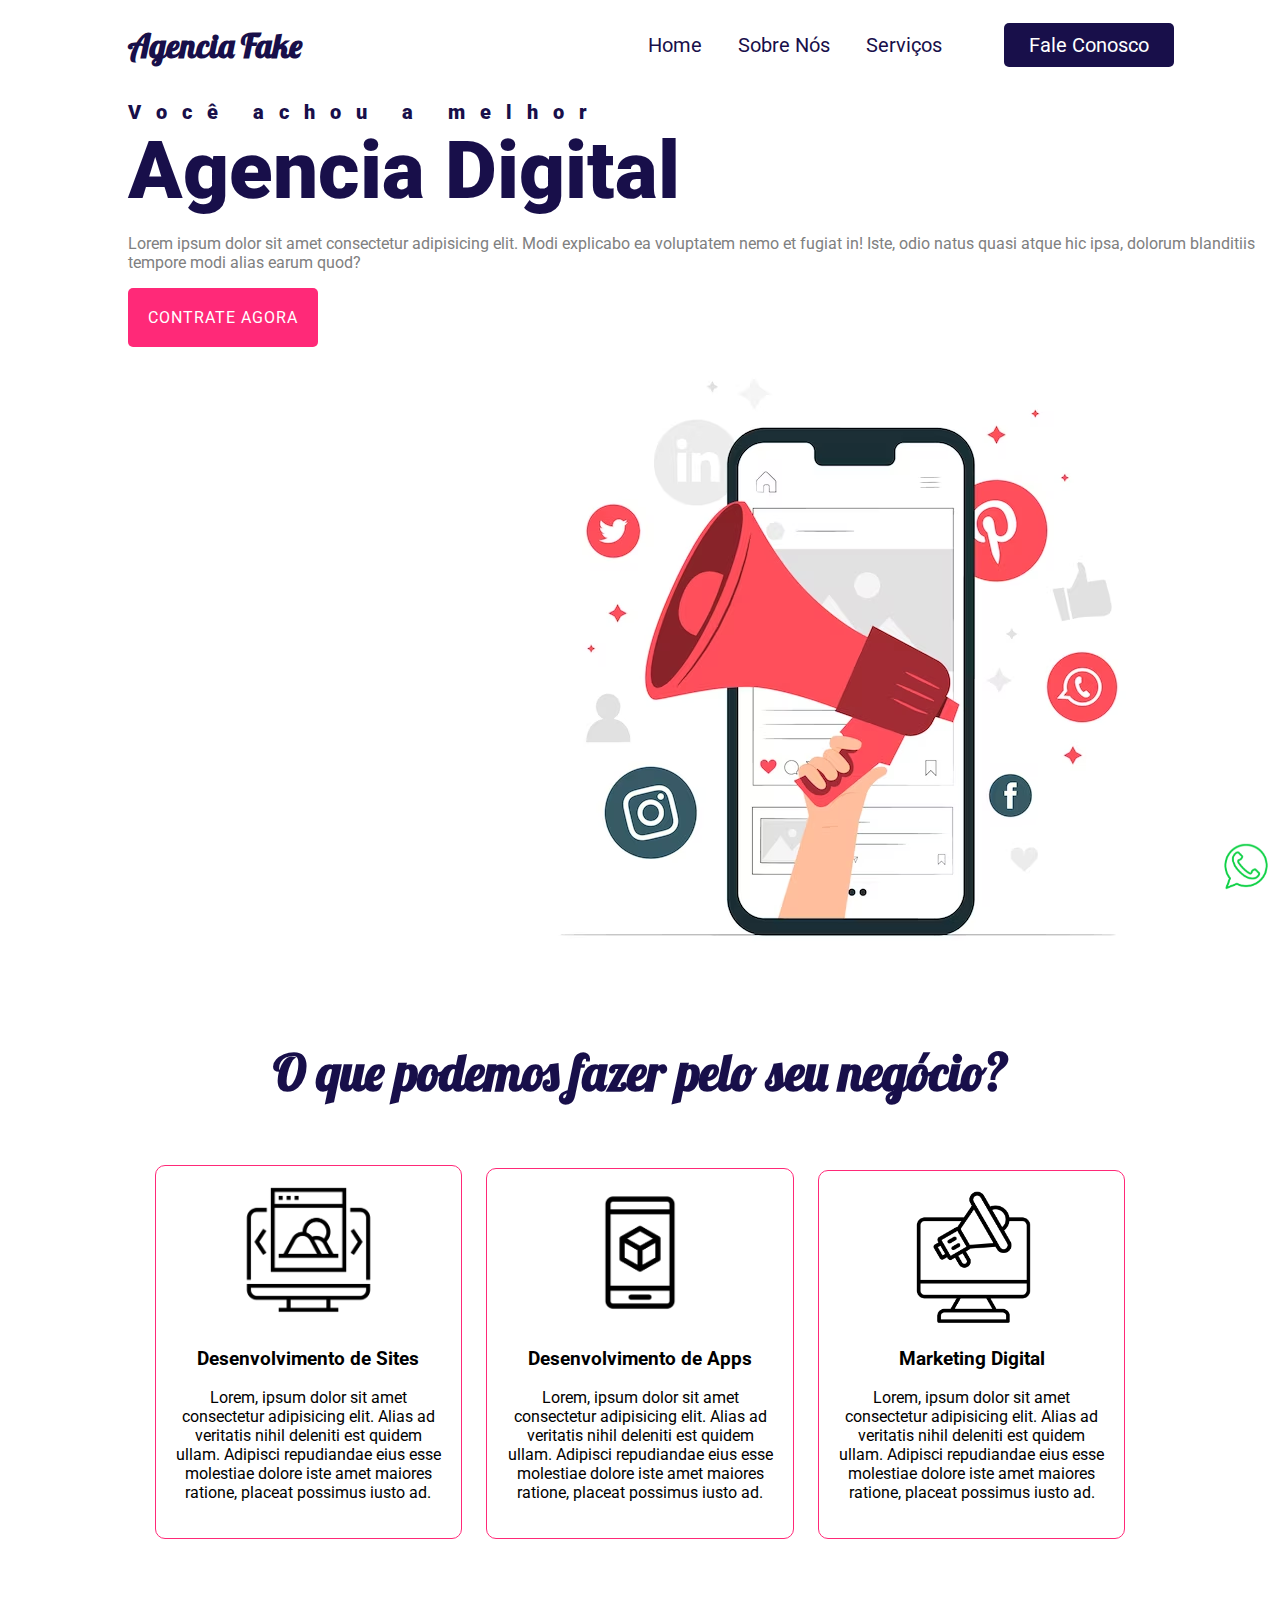
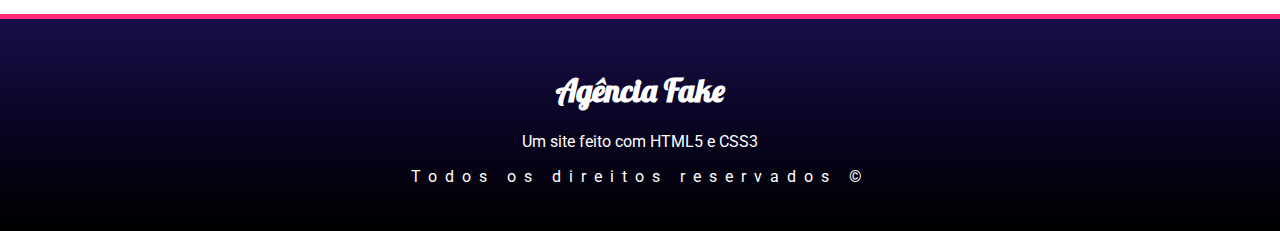
<file: index.html>
<!DOCTYPE html>
<html lang="PT-BR">
<head>
    <meta charset="UTF-8">
    <meta http-equiv="X-UA-Compatible" content="IE=edge">
    <meta name="viewport" content="width=device-width, initial-scale=1.0">
    <title>Agência FAKE</title>
    <meta name="description" content="Um site de exemplo do módulo de CSS">
    <meta name="keywords" content="Agencia Digital, CSS, HTML">
    <link rel="stylesheet" href="./estilo.css">
    <link rel="stylesheet" href="./responsivo.css">
</head>
<body>
    <nav class="navbar">
        <div class="logo">
            <h1>Agencia Fake</h1>
        </div>
        <div class="menu">
            <a href="#">Home</a>
            <a href="#">Sobre Nós</a>
            <a href="#">Serviços</a>
            <a id="botao" href="#">Fale Conosco</a>
        </div>
    </nav>
    <header class="header">
        <div class="headline">
            <h2 style="letter-spacing:15px;">Você achou a melhor</h2>
            <h2 style="font-size: 80px;">Agencia Digital</h2>
            <p>Lorem ipsum dolor sit amet consectetur adipisicing elit. Modi explicabo ea voluptatem nemo et fugiat in! Iste, odio natus quasi atque hic ipsa, dolorum blanditiis tempore modi alias earum quod?</p>
            <a class="contact-btn" href="#">Contrate agora</a>
        </div>
        <div class="img-headline">
            <img src="./images/background.avif">
        </div>
    </header>
    <section>
        <h2>O que podemos fazer pelo seu negócio?</h2>
        <div class="servicos">
            <div class="card">
                <img src="./images/noun-website-1453254.png">
                <div style="padding: 12px 0px 0px 0px;" class="card-text">
                    <h3>Desenvolvimento de Sites</h3>
                    <p>Lorem, ipsum dolor sit amet consectetur adipisicing elit. Alias ad veritatis nihil deleniti est quidem ullam. Adipisci repudiandae eius esse molestiae dolore iste amet maiores ratione, placeat possimus iusto ad.</p>
            </div>
            <div class="texto-oculto">
                <h3></h3>
                <p style="font-size: 18px;">Lorem, ipsum dolor sit amet consectetur adipisicing elit. Alias ad veritatis nihil deleniti est quidem ullam. Adipisci repudiandae eius esse molestiae dolore iste amet maiores ratione, placeat possimus iusto ad.
                Lorem ipsum dolor sit amet consectetur adipisicing elit. Odit eligendi possimus natus minus dolorem suscipit cumque vitae aut, ipsa nisi eveniet iusto doloribus perferendis reprehenderit consequuntur et, id obcaecati autem?</p>
            </div>
            </div>
            <div class="card">
                <img src="./images/noun-app-1295152.png">
                <div class="card-text">
                <h3>Desenvolvimento de Apps</h3>
                <p>Lorem, ipsum dolor sit amet consectetur adipisicing elit. Alias ad veritatis nihil deleniti est quidem ullam. Adipisci repudiandae eius esse molestiae dolore iste amet maiores ratione, placeat possimus iusto ad.</p>
                </div>
                <div class="texto-oculto">
                    <pp style="font-size: 19px;">Lorem, ipsum dolor sit amet consectetur adipisicing elit. Alias ad veritatis nihil deleniti est quidem ullam. Adipisci repudiandae eius esse molestiae dolore iste amet maiores ratione, placeat possimus iusto ad.
                    Lorem ipsum dolor sit amet consectetur adipisicing elit. Odit eligendi possimus natus minus dolorem suscipit cumque vitae aut, ipsa nisi eveniet iusto doloribus perferendis reprehenderit consequuntur et, id obcaecati autem?
                    </p>
                </div>
            </div>
            <div class="card">
                <img src="./images/noun-digital-marketing-5735584.png">
                <div class="card-text">
                    <h3>Marketing Digital</h3>
                    <p>Lorem, ipsum dolor sit amet consectetur adipisicing elit. Alias ad veritatis nihil deleniti est quidem ullam. Adipisci repudiandae eius esse molestiae dolore iste amet maiores ratione, placeat possimus iusto ad.</p>
                </div>
                <div class="texto-oculto">
                    <pp style="font-size: 18px;">Lorem, ipsum dolor sit amet consectetur adipisicing elit. Alias ad veritatis nihil deleniti est quidem ullam. Adipisci repudiandae eius esse molestiae dolore iste amet maiores ratione, placeat possimus iusto ad.
                    Lorem ipsum dolor sit amet consectetur adipisicing elit. Odit eligendi possimus natus minus dolorem suscipit cumque vitae aut, ipsa nisi eveniet iusto doloribus perferendis reprehenderit consequuntur et, id obcaecati autem?
                        </p>
                </div>
            </div>
        </div>
    </section>
    <footer>
        <div class="logo-rodape">
            <h1 class="agencia">Agência Fake</h1>
            <div class="menu-footer">
                <a href="#">Home</a>
                <a href="#">Sobre Nós</a>
                <a href="#">Serviços</a>
                <a href="#">Trabalhe Conosco</a>
            </div>
            <p>Um site feito com HTML5 e CSS3</p>
        </div>
        <p class="right">Todos os direitos reservados ©</p>
    </footer>
    <a href="https://api.whatsapp.com/send?phone=5521999999999" target="_blank"><img class="wpp" src="./images/noun-phone-call-5336160.png"></a>
</body>
</html>
</file>
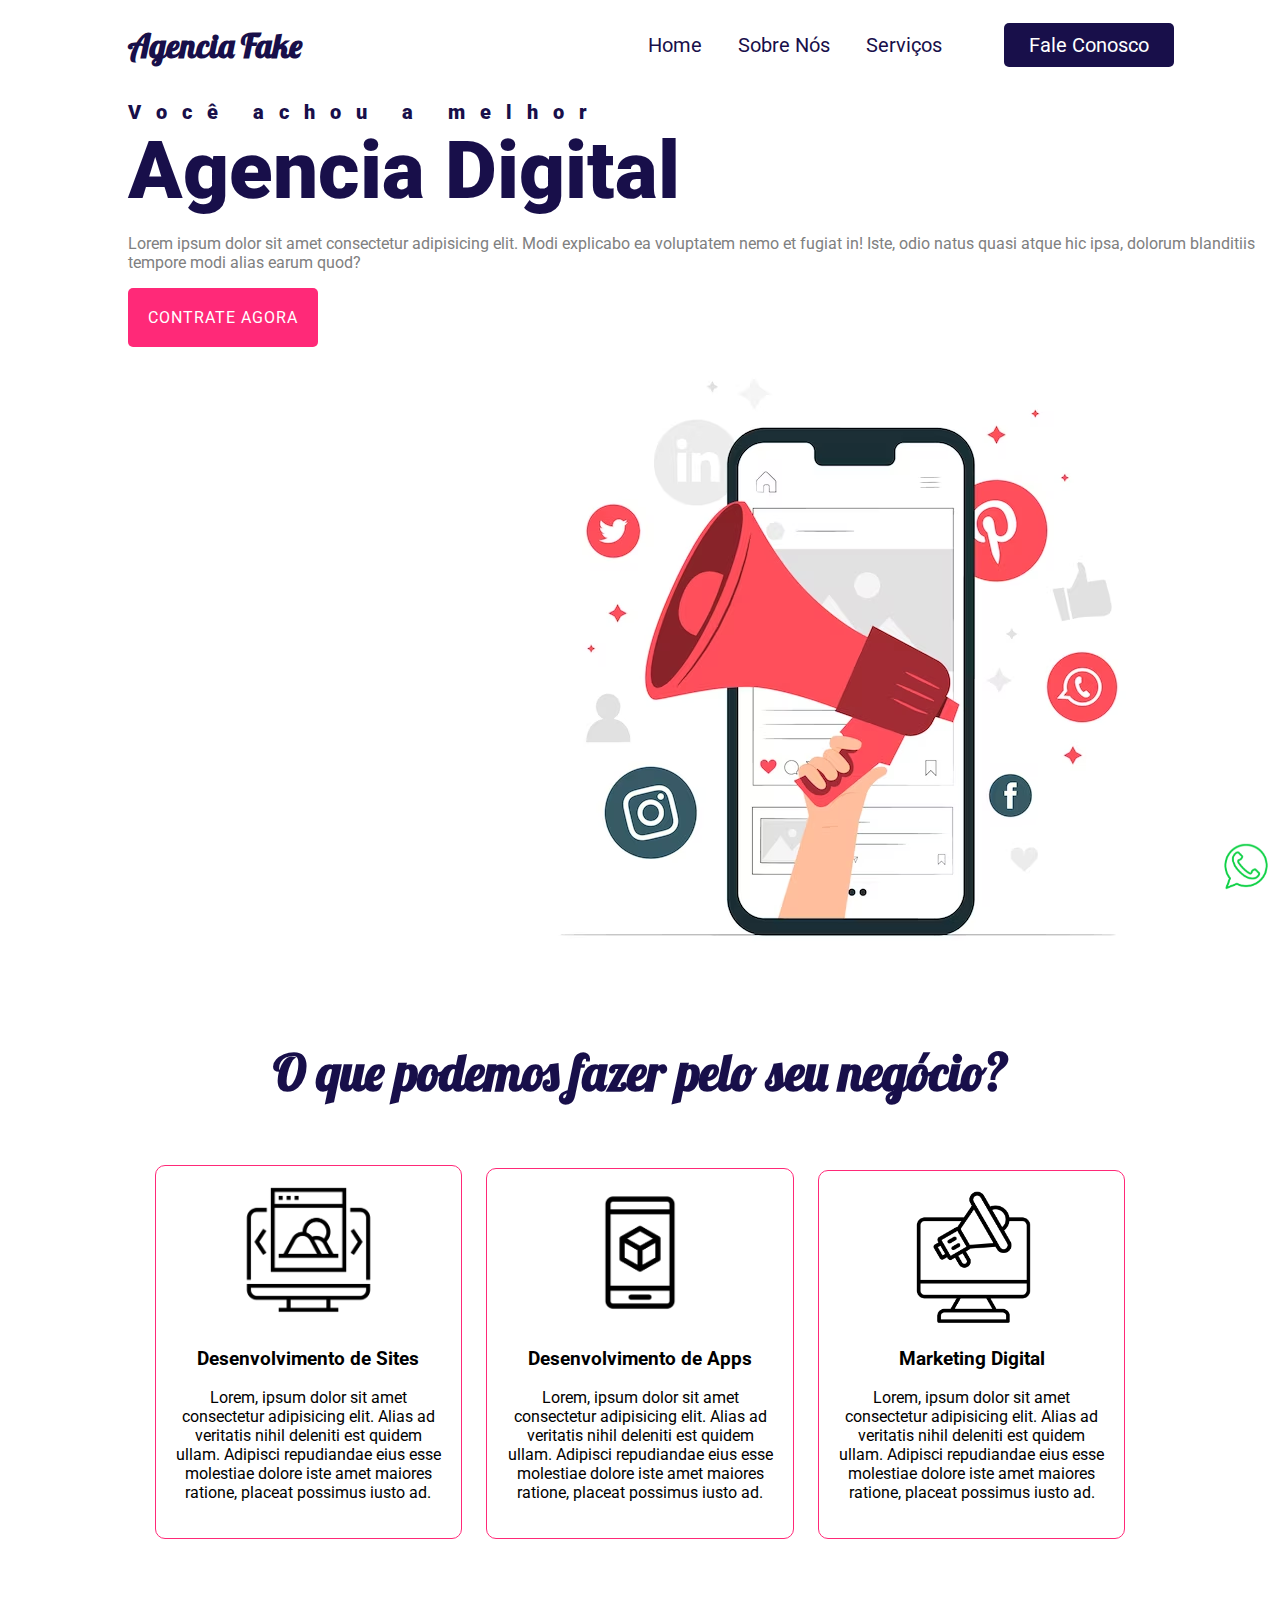
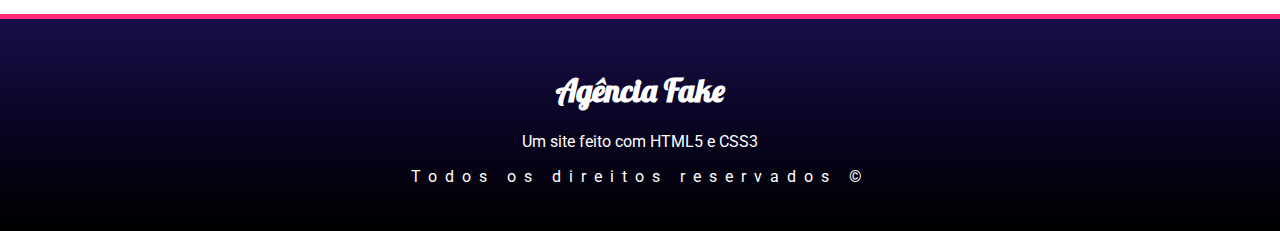
<file: agencia-fake/index.html>
<!DOCTYPE html>
<html lang="PT-BR">
<head>
    <meta charset="UTF-8">
    <meta http-equiv="X-UA-Compatible" content="IE=edge">
    <meta name="viewport" content="width=device-width, initial-scale=1.0">
    <title>Agência FAKE</title>
    <meta name="description" content="Um site de exemplo do módulo de CSS">
    <meta name="keywords" content="Agencia Digital, CSS, HTML">
    <link rel="stylesheet" href="./estilo.css">
    <link rel="stylesheet" href="./responsivo.css">
</head>
<body>
    <nav class="navbar">
        <div class="logo">
            <h1>Agencia Fake</h1>
        </div>
        <div class="menu">
            <a href="#">Home</a>
            <a href="#">Sobre Nós</a>
            <a href="#">Serviços</a>
            <a id="botao" href="#">Fale Conosco</a>
        </div>
    </nav>
    <header class="header">
        <div class="headline">
            <h2 style="letter-spacing:15px;">Você achou a melhor</h2>
            <h2 style="font-size: 80px;">Agencia Digital</h2>
            <p>Lorem ipsum dolor sit amet consectetur adipisicing elit. Modi explicabo ea voluptatem nemo et fugiat in! Iste, odio natus quasi atque hic ipsa, dolorum blanditiis tempore modi alias earum quod?</p>
            <a class="contact-btn" href="#">Contrate agora</a>
        </div>
        <div class="img-headline">
            <img src="./background.avif">
        </div>
    </header>
    <section>
        <h2>O que podemos fazer pelo seu negócio?</h2>
        <div class="servicos">
            <div class="card">
                <img src="./noun-website-1453254.png">
                <div style="padding: 12px 0px 0px 0px;" class="card-text">
                    <h3>Desenvolvimento de Sites</h3>
                    <p>Lorem, ipsum dolor sit amet consectetur adipisicing elit. Alias ad veritatis nihil deleniti est quidem ullam. Adipisci repudiandae eius esse molestiae dolore iste amet maiores ratione, placeat possimus iusto ad.</p>
            </div>
            <div class="texto-oculto">
                <h3></h3>
                <p style="font-size: 18px;">Lorem, ipsum dolor sit amet consectetur adipisicing elit. Alias ad veritatis nihil deleniti est quidem ullam. Adipisci repudiandae eius esse molestiae dolore iste amet maiores ratione, placeat possimus iusto ad.
                Lorem ipsum dolor sit amet consectetur adipisicing elit. Odit eligendi possimus natus minus dolorem suscipit cumque vitae aut, ipsa nisi eveniet iusto doloribus perferendis reprehenderit consequuntur et, id obcaecati autem?</p>
            </div>
            </div>
            <div class="card">
                <img src="./noun-app-1295152.png">
                <div class="card-text">
                <h3>Desenvolvimento de Apps</h3>
                <p>Lorem, ipsum dolor sit amet consectetur adipisicing elit. Alias ad veritatis nihil deleniti est quidem ullam. Adipisci repudiandae eius esse molestiae dolore iste amet maiores ratione, placeat possimus iusto ad.</p>
                </div>
                <div class="texto-oculto">
                    <pp style="font-size: 19px;">Lorem, ipsum dolor sit amet consectetur adipisicing elit. Alias ad veritatis nihil deleniti est quidem ullam. Adipisci repudiandae eius esse molestiae dolore iste amet maiores ratione, placeat possimus iusto ad.
                    Lorem ipsum dolor sit amet consectetur adipisicing elit. Odit eligendi possimus natus minus dolorem suscipit cumque vitae aut, ipsa nisi eveniet iusto doloribus perferendis reprehenderit consequuntur et, id obcaecati autem?
                    </p>
                </div>
            </div>
            <div class="card">
                <img src="./noun-digital-marketing-5735584.png">
                <div class="card-text">
                    <h3>Marketing Digital</h3>
                    <p>Lorem, ipsum dolor sit amet consectetur adipisicing elit. Alias ad veritatis nihil deleniti est quidem ullam. Adipisci repudiandae eius esse molestiae dolore iste amet maiores ratione, placeat possimus iusto ad.</p>
                </div>
                <div class="texto-oculto">
                    <pp style="font-size: 18px;">Lorem, ipsum dolor sit amet consectetur adipisicing elit. Alias ad veritatis nihil deleniti est quidem ullam. Adipisci repudiandae eius esse molestiae dolore iste amet maiores ratione, placeat possimus iusto ad.
                    Lorem ipsum dolor sit amet consectetur adipisicing elit. Odit eligendi possimus natus minus dolorem suscipit cumque vitae aut, ipsa nisi eveniet iusto doloribus perferendis reprehenderit consequuntur et, id obcaecati autem?
                        </p>
                </div>
            </div>
        </div>
    </section>
    <footer>
        <div class="logo-rodape">
            <h1 class="agencia">Agência Fake</h1>
            <div class="menu-footer">
                <a href="#">Home</a>
                <a href="#">Sobre Nós</a>
                <a href="#">Serviços</a>
                <a href="#">Trabalhe Conosco</a>
            </div>
            <p>Um site feito com HTML5 e CSS3</p>
        </div>
        <p class="right">Todos os direitos reservados ©</p>
    </footer>
    <a href="https://api.whatsapp.com/send?phone=5521999999999" target="_blank"><img class="wpp" src="./noun-phone-call-5336160.png"></a>
</body>
</html>
</file>
<file: estilo.css>
@import url('https://fonts.googleapis.com/css2?family=Lobster&family=Roboto:ital,wght@0,100;0,300;0,400;0,500;0,700;0,900;1,100;1,300;1,400;1,500;1,700;1,900&display=swap');
@import url('https://fonts.googleapis.com/css2?family=Lobster&display=swap');


*{
  box-sizing: border-box;
}

body{
  margin: 0;
  font-family: 'Roboto', cursive;
}

.navbar{
  display: flex;
  flex-flow: row wrap;
  height: 90px;
  justify-content: center;
  align-items: center;
  position: fixed;
  width: 100%;
  background: white;

}
.logo{
  flex: 20%;
  text-align: left;
  margin-left: 10%;
}

.logo h1{
  font-family: 'Lobster', cursive;
  color: #180F4A;
  font-size: 33px;
}

.menu{
  flex: 70%;
  text-align: right;
  padding: 20px;
}

.menu a {
  color: #180F4A;
  text-decoration: none;
  font-size: 20px;
  padding: 20px 16px;

}

.menu a:hover{
  color: #FF2978;
  border-top: 4px solid  #180F4A;
}

#botao{
  background: #180F4A;
  padding: 10px 25px;
  color: white;
  border-radius: 5px;
  margin-right: 10%;
  margin-left: 5%;

}

#botao:hover{
  border: none;
  background: #FF2978;
}

.header{
  display: flex;
  flex-flow: row wrap;
  background: white;
  justify-content: cener;
  align-items: center;
  padding-top: 100px;
}

.headline{
  margin-left: 10%;
  flex: 40%;
}

.headline h2{
  font-weight: 900;
  font-size: 20px;
  color: #180F4A;
  padding: 0;
  margin: 0;
  font-family: 'Roboto', cursive;
}

.headline p {
  color: grey;
  text-align: left;
}

.contact-btn{
  display: inline-block;
  background-color: #FF2978;
  padding: 20px;
  color: white;
  text-transform: uppercase;
  border-radius: 5px;
  text-decoration: none;
  letter-spacing:1px;

}

.contact-btn:hover{
  background: #180F4A;

}

.img-headline{
  margin-right: 5%;
  flex: 40%;
  max-width: 90%;
  text-align: right;
}

section{
  display: inline-block;
  margin-left: 5%;
  margin-right: 5%;
  text-align: center;
  padding: 5%;

}

section h2{
  width: 100%;
  font-size: 50px;
  margin: 0;
  font-family: 'Lobster', cursive;
  font-weight: bold;
  color: #180F4A;

}
.servicos{
  display: inline-block;
  margin-top: 5%;
}

.card{
  display: inline-block;
  width: 30%;
  padding: 20px;
  margin: 1%;
  border: 1px solid #FF2978;
  border-radius: 10px;
  cursor: pointer;
}

.texto-oculto{
  display: none;
}

.card:hover{
  background: #FF2978;
  color: white;
  padding: 30x;
}

.card:hover img{
  display: none;
}

.card:hover .card-text{  /*Sumirá o texto do card ao passar o mouse */
  display: none;
}

.card:hover .texto-oculto{  /*Irá aparecer o texto oculto selecionado ao passar no card */
  display: block;
}

.card img{
  width: 60%;
}

footer{
  margin-top: 0px;
  background-image: linear-gradient(180deg, #180F4A, #090422, black);
  text-align: center;
  border-top: 5px solid #FF2978;
  color: white;
  padding: 30px;
}

.agencia{
  font-family: 'Lobster', cursive; 
}

.wpp{
  position: fixed;
  bottom: 5px;
  right: 5px;
  width: 58px;
}

.menu-footer{
  display: none;
}

.right{
  margin-bottom: 15px;
  letter-spacing: 8px;
}
</file>
<file: responsivo.css>
@media screen and (max-width:1005px){
    .menu{
        display: none;
    }
    .navbar{
        position: relative;
    }
    .logo{
       margin: 0;
       text-align: center;
    }
    .header{
        padding-top:50px;
    }
    .headline{
        flex: 100%;
        margin: 5%;
        text-align: center;
    }
    .headine p {
        text-align: center;
    }
    .img-headline{
        flex: 100%;
        margin: 5%;
        text-align: center; 
    }
    .card{
        width: 75%;
    }
}
</file>
<file: agencia-fake/estilo.css>
@import url('https://fonts.googleapis.com/css2?family=Lobster&family=Roboto:ital,wght@0,100;0,300;0,400;0,500;0,700;0,900;1,100;1,300;1,400;1,500;1,700;1,900&display=swap');
@import url('https://fonts.googleapis.com/css2?family=Lobster&display=swap');


*{
  box-sizing: border-box;
}

body{
  margin: 0;
  font-family: 'Roboto', cursive;
}

.navbar{
  display: flex;
  flex-flow: row wrap;
  height: 90px;
  justify-content: center;
  align-items: center;
  position: fixed;
  width: 100%;
  background: white;

}
.logo{
  flex: 20%;
  text-align: left;
  margin-left: 10%;
}

.logo h1{
  font-family: 'Lobster', cursive;
  color: #180F4A;
  font-size: 33px;
}

.menu{
  flex: 70%;
  text-align: right;
  padding: 20px;
}

.menu a {
  color: #180F4A;
  text-decoration: none;
  font-size: 20px;
  padding: 20px 16px;

}

.menu a:hover{
  color: #FF2978;
  border-top: 4px solid  #180F4A;
}

#botao{
  background: #180F4A;
  padding: 10px 25px;
  color: white;
  border-radius: 5px;
  margin-right: 10%;
  margin-left: 5%;

}

#botao:hover{
  border: none;
  background: #FF2978;
}

.header{
  display: flex;
  flex-flow: row wrap;
  background: white;
  justify-content: cener;
  align-items: center;
  padding-top: 100px;
}

.headline{
  margin-left: 10%;
  flex: 40%;
}

.headline h2{
  font-weight: 900;
  font-size: 20px;
  color: #180F4A;
  padding: 0;
  margin: 0;
  font-family: 'Roboto', cursive;
}

.headline p {
  color: grey;
  text-align: left;
}

.contact-btn{
  display: inline-block;
  background-color: #FF2978;
  padding: 20px;
  color: white;
  text-transform: uppercase;
  border-radius: 5px;
  text-decoration: none;
  letter-spacing:1px;

}

.contact-btn:hover{
  background: #180F4A;

}

.img-headline{
  margin-right: 5%;
  flex: 40%;
  max-width: 90%;
  text-align: right;
}

section{
  display: inline-block;
  margin-left: 5%;
  margin-right: 5%;
  text-align: center;
  padding: 5%;

}

section h2{
  width: 100%;
  font-size: 50px;
  margin: 0;
  font-family: 'Lobster', cursive;
  font-weight: bold;
  color: #180F4A;

}
.servicos{
  display: inline-block;
  margin-top: 5%;
}

.card{
  display: inline-block;
  width: 30%;
  padding: 20px;
  margin: 1%;
  border: 1px solid #FF2978;
  border-radius: 10px;
  cursor: pointer;
}

.texto-oculto{
  display: none;
}

.card:hover{
  background: #FF2978;
  color: white;
  padding: 30x;
}

.card:hover img{
  display: none;
}

.card:hover .card-text{  /*Sumirá o texto do card ao passar o mouse */
  display: none;
}

.card:hover .texto-oculto{  /*Irá aparecer o texto oculto selecionado ao passar no card */
  display: block;
}

.card img{
  width: 60%;
}

footer{
  margin-top: 0px;
  background-image: linear-gradient(180deg, #180F4A, #090422, black);
  text-align: center;
  border-top: 5px solid #FF2978;
  color: white;
  padding: 30px;
}

.agencia{
  font-family: 'Lobster', cursive; 
}

.wpp{
  position: fixed;
  bottom: 5px;
  right: 5px;
  width: 58px;
}

.menu-footer{
  display: none;
}

.right{
  margin-bottom: 15px;
  letter-spacing: 8px;
}
</file>
<file: agencia-fake/responsivo.css>
@media screen and (max-width:1005px){
    .menu{
        display: none;
    }
    .navbar{
        position: relative;
    }
    .logo{
       margin: 0;
       text-align: center;
    }
    .header{
        padding-top:50px;
    }
    .headline{
        flex: 100%;
        margin: 5%;
        text-align: center;
    }
    .headine p {
        text-align: center;
    }
    .img-headline{
        flex: 100%;
        margin: 5%;
        text-align: center; 
    }
    .card{
        width: 75%;
    }
}
</file>
